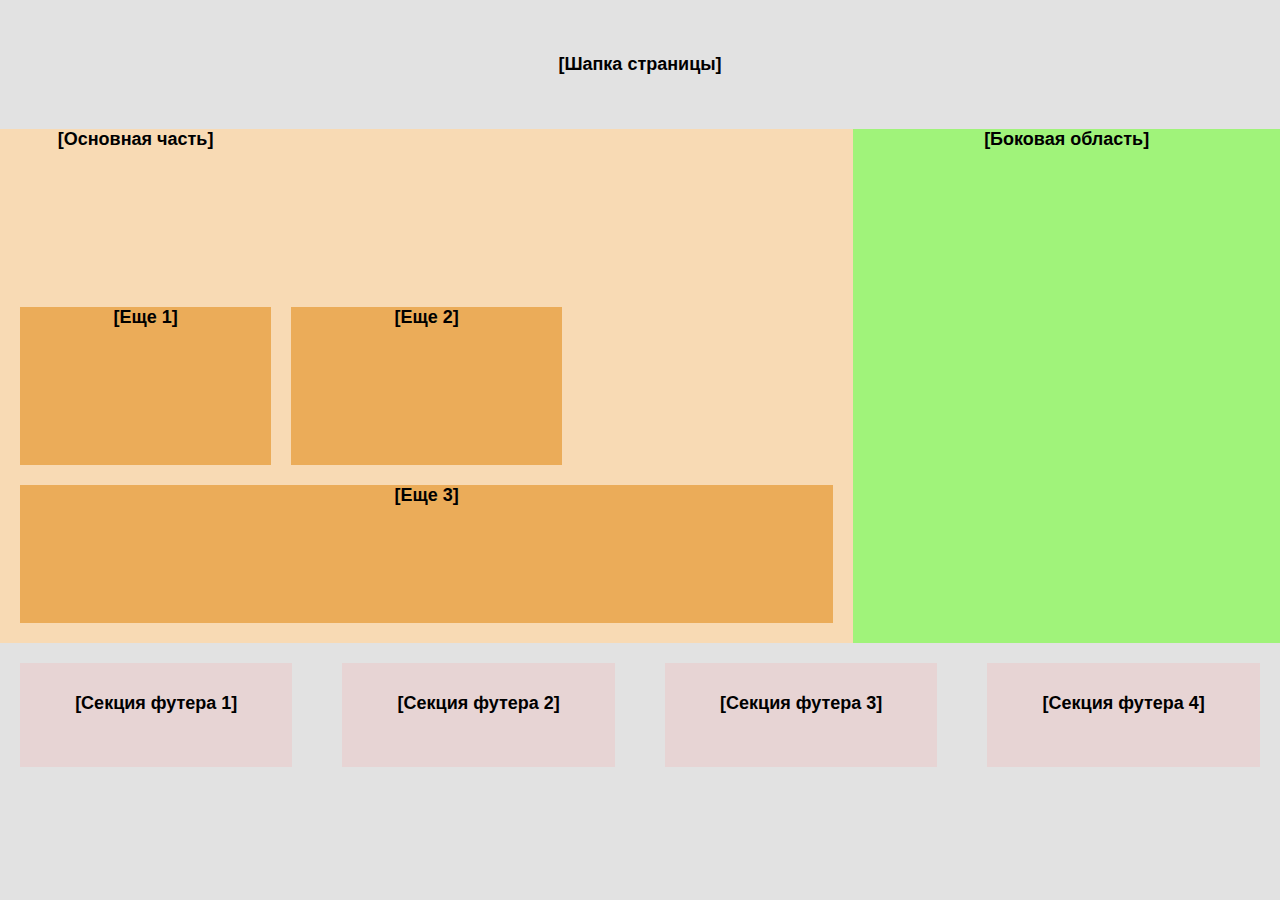
<file: Task1/index.html>
<!DOCTYPE html>
<html lang="en">
<head>
    <meta charset="UTF-8">
    <meta http-equiv="X-UA-Compatible" content="IE=edge">
    <meta name="viewport" content="width=device-width, initial-scale=1.0">
    <title>Document</title>
<link href="./assets/styles/style.css" rel="stylesheet">
<link rel="stylesheet" href="./assets/styles/normalize.css">
</head>
<body>
    <div class="container">
        <header class="header">[Шапка страницы]</header>
        <main class="main">[Основная часть]
            <div class="box box1">[Еще 1]</div>
            <div class="box box2">[Еще 2]</div>
            <div class="box box3">[Еще 3]</div>
        </main>
        <aside class="aside">[Боковая область]</aside>
        <footer class="footer">
            <div class="Fbox">[Секция футера 1]</div>
            <div class="Fbox">[Секция футера 2]</div>
            <div class="Fbox">[Секция футера 3]</div>
            <div class="Fbox">[Секция футера 4]</div>
        </footer>
    </div>
</body>
</html>
</file>
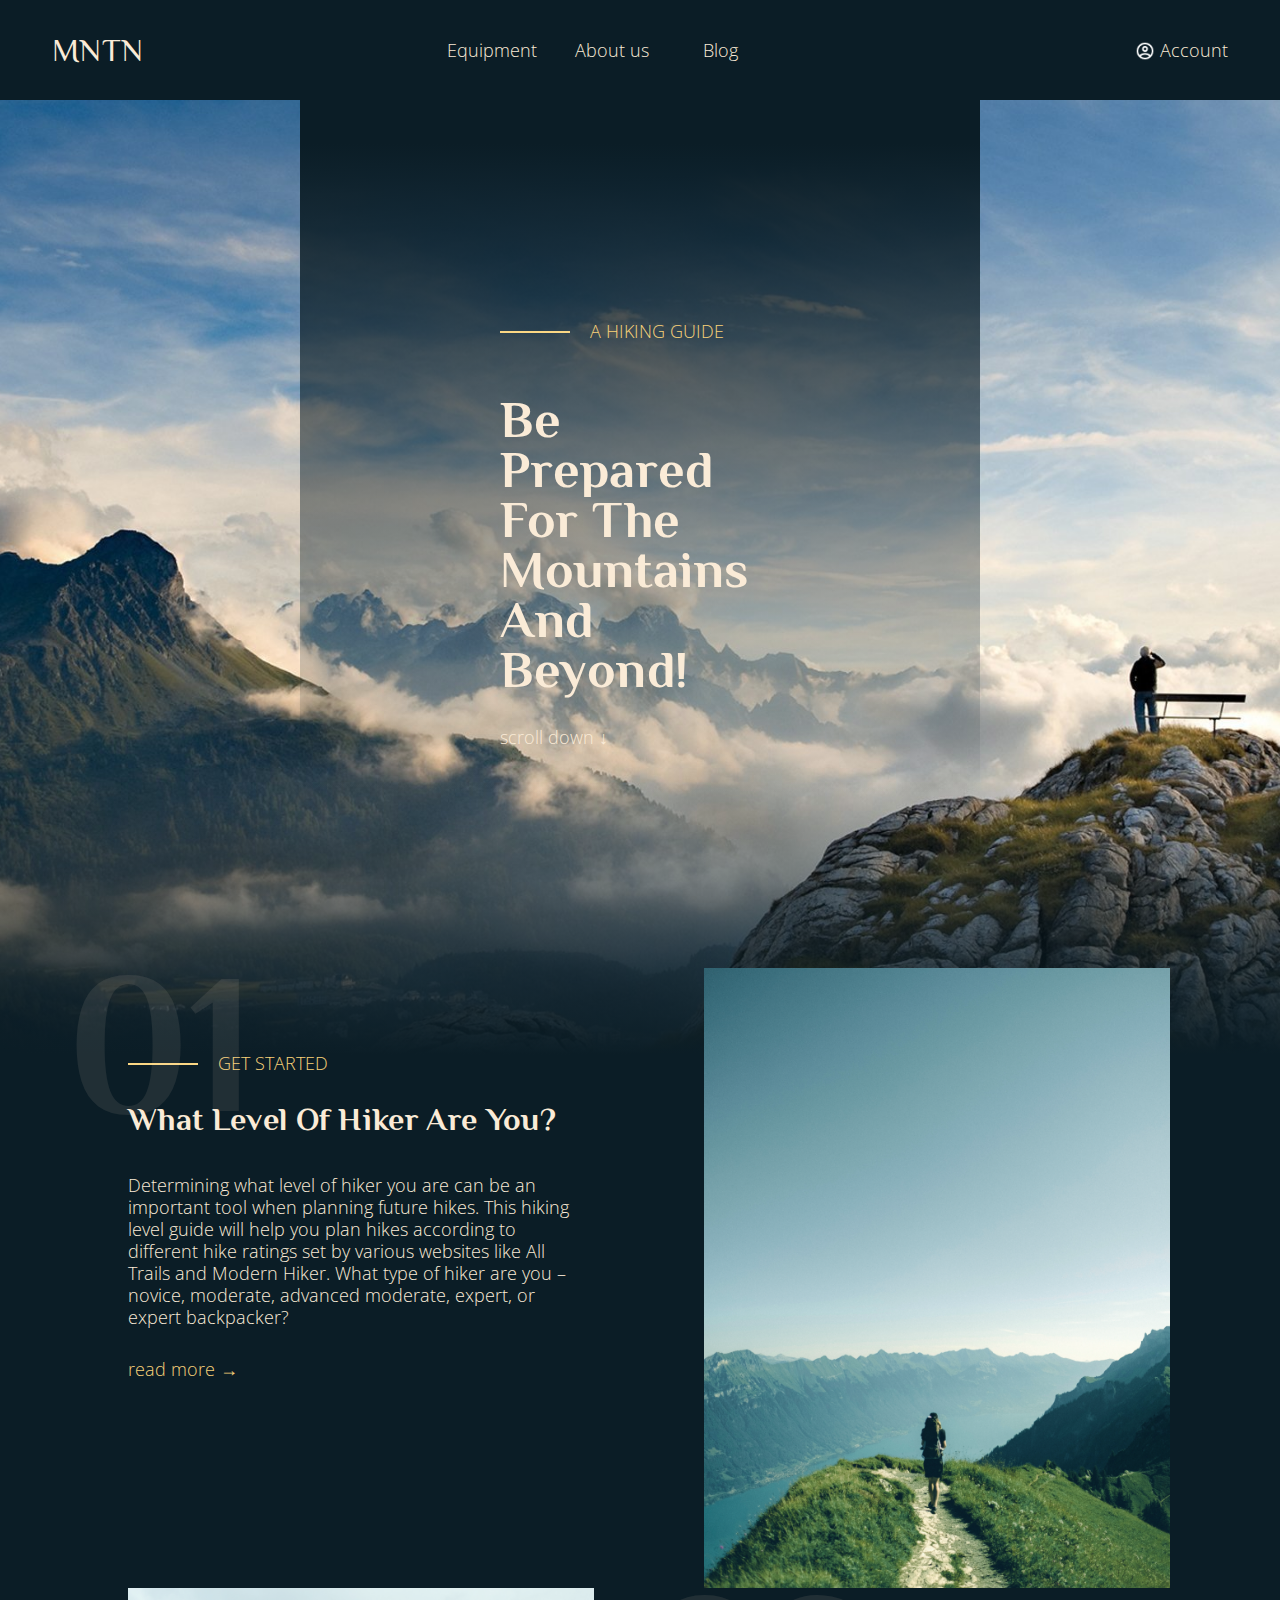
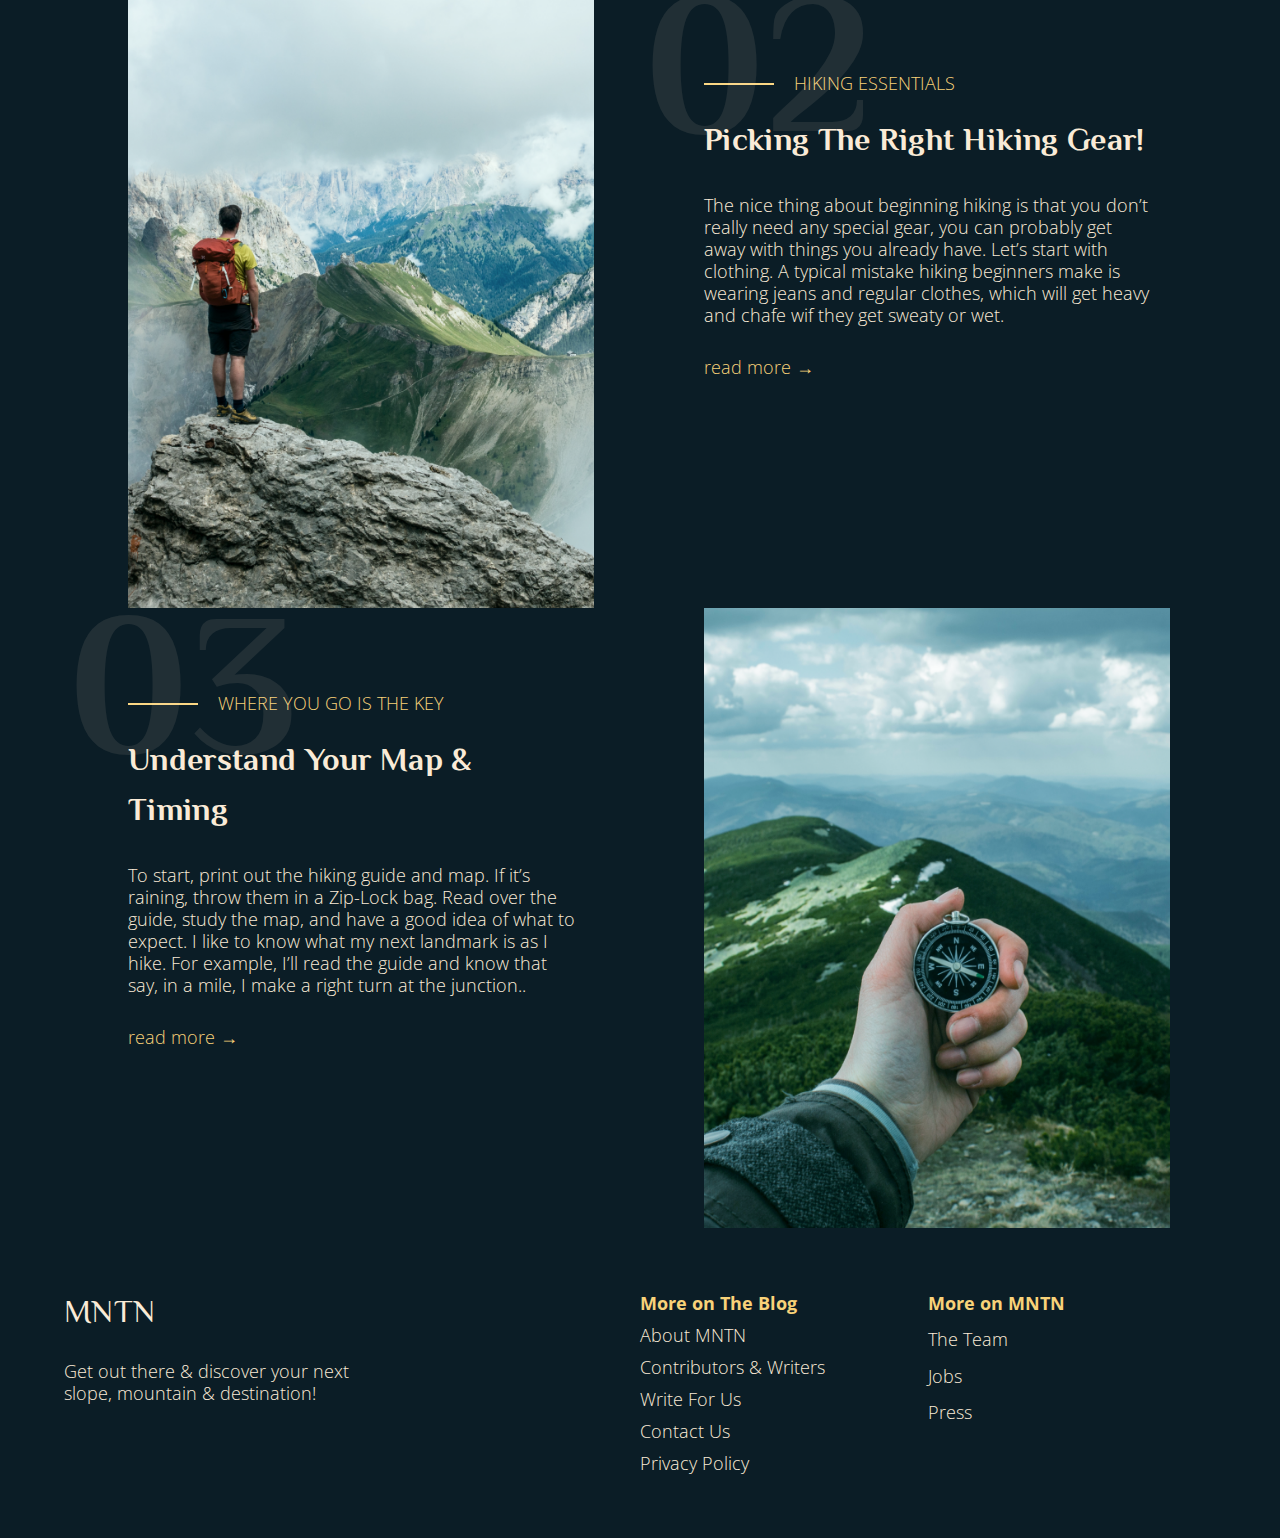
<file: Task2/index.html>
<!DOCTYPE html>
<html lang="en">
<head>
    <meta charset="UTF-8">
    <meta http-equiv="X-UA-Compatible" content="IE=edge">
    <meta name="viewport" content="width=device-width, initial-scale=1.0">
    <title>Document</title>
    <link rel="stylesheet" href="./assets/styles/normalize.css">
    <link rel="preconnect" href="https://fonts.googleapis.com">
    <link rel="preconnect" href="https://fonts.gstatic.com" crossorigin>
    <link href="https://fonts.googleapis.com/css2?family=Philosopher&display=swap" rel="stylesheet">
    <link rel="preconnect" href="https://fonts.googleapis.com">
    <link rel="preconnect" href="https://fonts.gstatic.com" crossorigin>
    <link href="https://fonts.googleapis.com/css2?family=Open+Sans:wght@300&display=swap" rel="stylesheet">
    <link href="./assets/styles/style.css" rel="stylesheet">
    <link rel="stylesheet" href="./assets/styles/normalize.css">
</head>

<body>
    <div class="container">
    <header>
        <div class="logo">MNTN</div>
        <nav>
            <a href="">Equipment</a>
            <a href="">About us</a>
            <a href="">Blog</a>
        </nav>
        <a class="account" href=""><img src="./assets/images/icon.png" alt="icon" class="icon">  Account</a>
    </header> 
    <main>
        <div class="headerGroup">
            <div class="tagline"> <img  src="./assets/images/Rectangle2.1.png" alt="line" class="line"> A HIKING GUIDE</div>
            <h1>Be prepared for the Mountains and beyond!</h1>
            <div class="scroll"><a href="#firstArticle">scroll down ↓</a></div>
        </div>
        <div class="text01" id="firstArticle">
            <div class="number">01</div>
            <div class="tagline"> <img src="./assets/images/Rectangle2.1.png" alt="line" class="line"> GET STARTED</div>
            <h2>What level of  hiker are you?</h2>
            <div class="text">Determining what level of hiker you are can be an important tool when planning future hikes. This hiking level guide will help you plan hikes according to different hike ratings set by various websites like All Trails and Modern Hiker. What type of hiker are you – novice, moderate, advanced moderate, expert, or expert backpacker? </div>
            <a href="" class="readMore">read more → </a>
        </div>
        <img class="img1" src="./assets/images/01.png" alt="travel">
        <img class="img2" src="./assets/images/02.png" alt="mountains">
        <div class="text02">
            <div class="number">02</div>
            <div class="tagline"> <img src="./assets/images/Rectangle2.1.png" alt="line" class="line"> HIKING ESSENTIALS</div>
            <h2>Picking the right Hiking Gear!</h2>
            <div class="text">The nice thing about beginning hiking is that you don’t really need any special gear, you can probably get away with things you already have. Let’s start with clothing. A typical mistake hiking beginners make is wearing jeans and regular clothes, which will get heavy and chafe wif they get sweaty or wet.</div>
            <a href="" class="readMore">read more →</a>
        </div>
        <div class="text03">
            <div class="number">03</div>
            <div class="tagline"> <img src="./assets/images/Rectangle2.1.png" alt="line" class="line"> WHERE YOU GO IS THE KEY</div>
            <h2>Understand Your Map & Timing</h2>
            <div class="text">To start, print out the hiking guide and map. If it’s raining, throw them in a Zip-Lock bag. Read over the guide, study the map, and have a good idea of what to expect. I like to know what my next landmark is as I hike. For example, I’ll read the guide and know that say, in a mile, I make a right turn at the junction..</div>
            <a href="" class="readMore">read more →</a>
        </div>
        <img class="img3" src="./assets/images/03.png" alt="compass">
    </main>
    <footer>
        <div class="footerText">
            <div class="logo">MNTN</div>
            <div class="text">Get out there & discover your next slope, mountain & destination!</div>
        </div>
        <div class="nav">
                <div class="headContacts">More on The Blog</div>
                        <a href="">About MNTN</a>
                        <a href="">Contributors & Writers</a>
                        <a href="">Write For Us</a>
                        <a href="">Contact Us</a>
                        <a href="">Privacy Policy</a>
        </div>
        <div class="nav">
                <div class="headContacts">More on MNTN</div>
                    <a href="">The Team</a>
                    <a href="">Jobs</a>
                    <a href="">Press</a>
                
        </div>
    </footer>
</div>
</body>
</html>
</file>
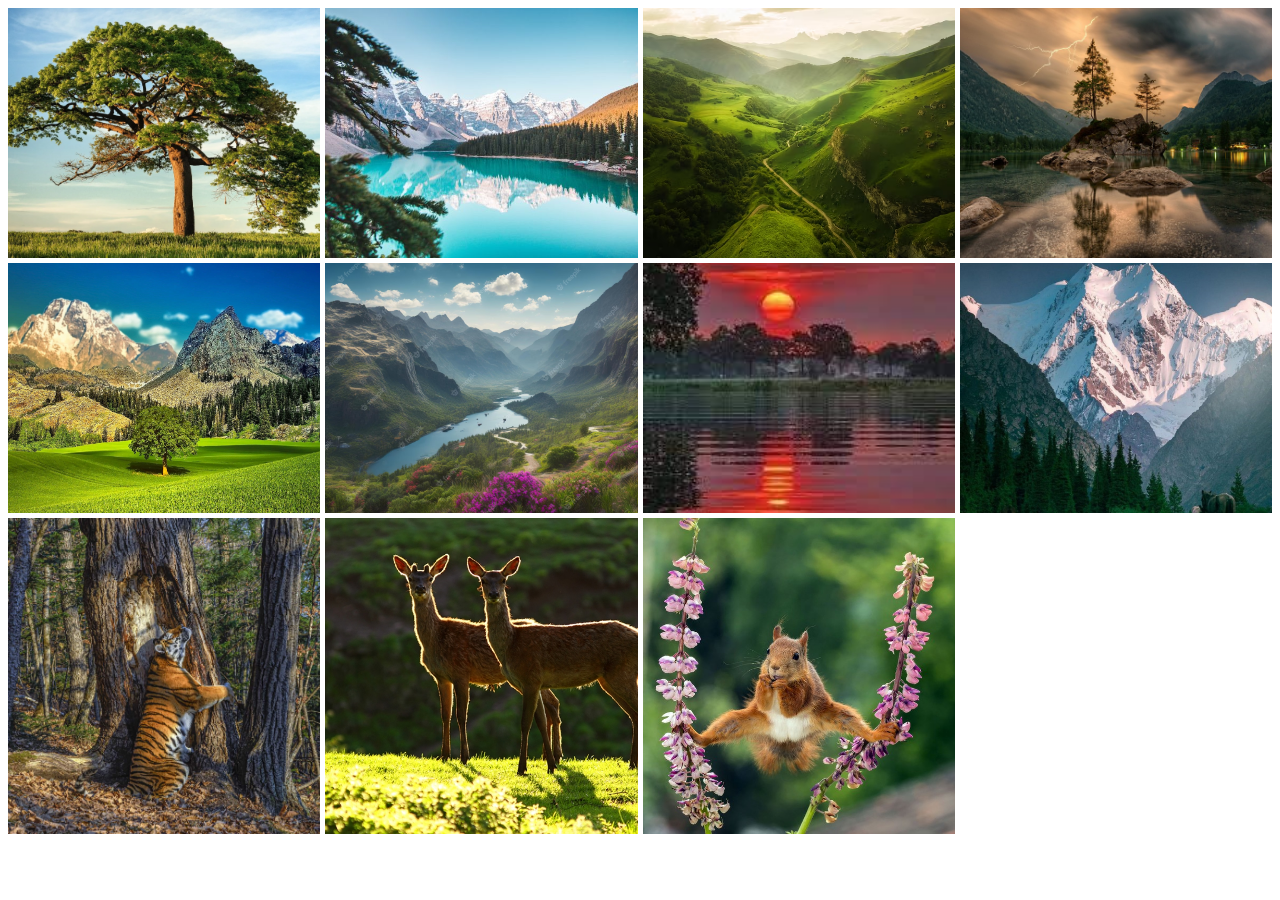
<file: Task3/index.html>
<!DOCTYPE html>
<html lang="en">
<head>
    <meta charset="UTF-8">
    <meta http-equiv="X-UA-Compatible" content="IE=edge">
    <meta name="viewport" content="width=device-width, initial-scale=1.0">
    <title>Document</title>
    <link href="./assets/styles/style.css" rel="stylesheet">
</head>
<body>
    <div class="container">
        <div><img src="./assets/images/1.webp" alt="photo1"></div>
        <div><img src="./assets/images/2.jpg" alt="photo2"></div>
        <div><img src="./assets/images/3.avif" alt="photo3"></div>
        <div><img src="./assets/images/4.jpg" alt="photo4"></div>
        <div><img src="./assets/images/5.jpg" alt="photo5"></div>
        <div><img src="./assets/images/6.avif" alt="photo6"></div>
        <div><img src="./assets/images/7.jpg" alt="photo7"></div>
        <div><img src="./assets/images/8.jpg" alt="photo8"></div>
        <div><img src="./assets/images/9.jpg" alt="photo9"></div>
        <div><img src="./assets/images/10.jpg" alt="photo10"></div>
        <div><img src="./assets/images/11.jpeg" alt="photo11"></div>
    </div>
</body>
</html>
</file>
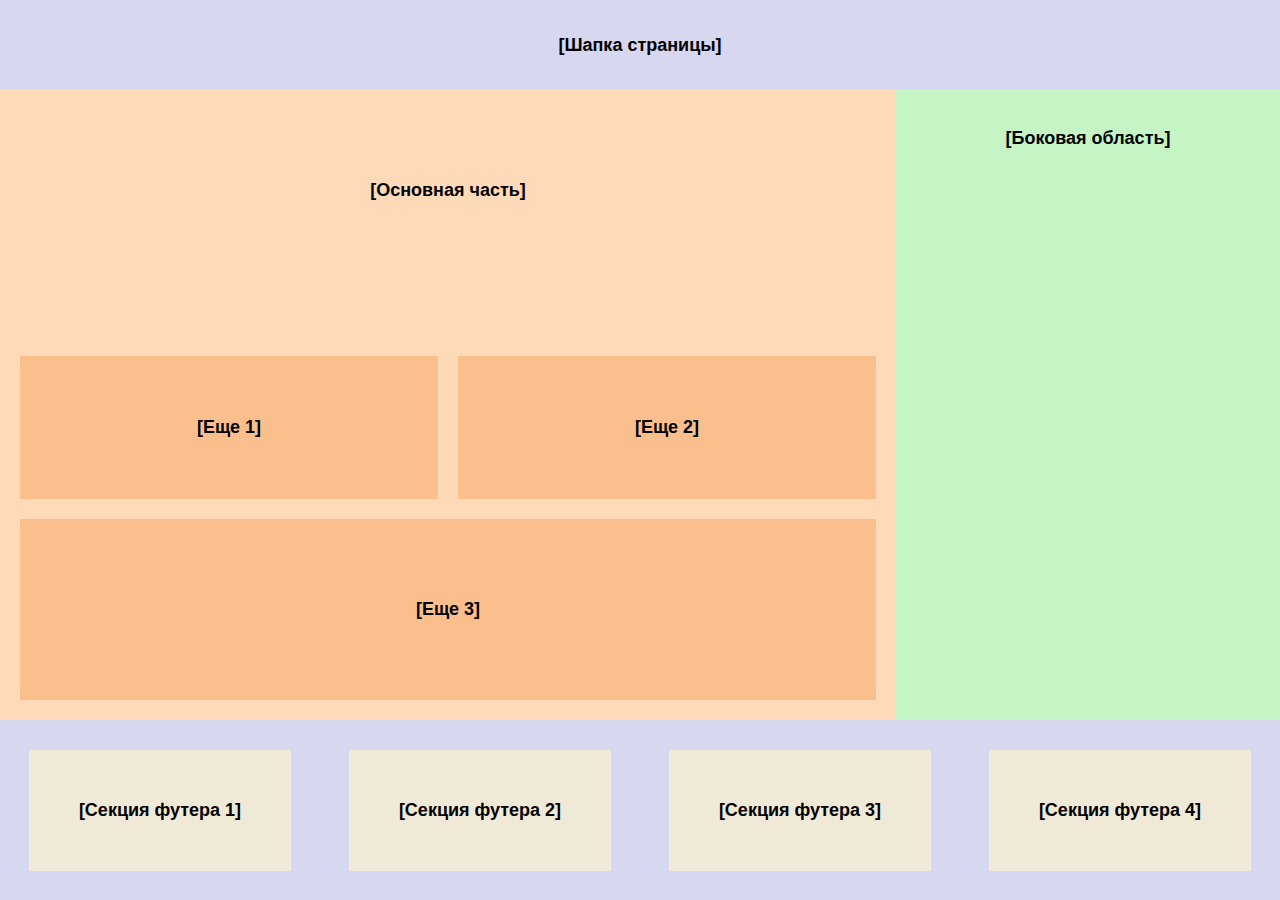
<file: Task1/index2.html>
<!DOCTYPE html>
<html lang="ru">
<head>
    <meta charset="UTF-8">
    <meta http-equiv="X-UA-Compatible" content="IE=edge">
    <meta name="viewport" content="width=device-width, initial-scale=1.0">
    <title>Document</title>
    <link href="./assets/styles/style2.css" rel="stylesheet">
    <link rel="stylesheet" href="./assets/styles/normalize.css">
</head>
<body>
    <div class="container">
    <header>[Шапка страницы]</header>
    <main>
        <div class="mainbox">
            <div class="mainpart">[Основная часть]</div>
            <div class="part2">
                <p class="top">[Еще 1]</p>
                <p class="top">[Еще 2]</p>
            </div>
            <div class="part3">[Еще 3]</div>
            
        </div>
        <aside>[Боковая область]</aside>
    </main>
    <footer>
        <p>[Секция футера 1]</p>
        <p>[Секция футера 2]</p>
        <p>[Секция футера 3]</p>
        <p>[Секция футера 4]</p>
    </footer>
</div>
</body>
</html>
</file>
<file: Task1/assets/styles/style.css>
*{
    margin: 0;
    padding: 0;
    box-sizing: border-box;
    font-family: Arial, Helvetica, sans-serif;
    font-weight: bold;
    font-size: large;
    text-align: center;
}
.container{
    display: grid;
    height: 100vh;
    grid-template-columns: repeat(auto-fit, minmax(250px, 1fr));
    grid-template-rows: 1fr 4fr 2fr;
    grid-template-areas: 
    "header header header"
    "main main aside"
    "footer footer footer";
    background-color: rgba(128, 128, 128, 0.233);
}
.header{
    grid-area: header;
    align-self: center;
}
.main{
    grid-area: main;
    display: grid;
    grid-template-columns: repeat(auto-fit, minmax(250px, 3fr));
    grid-template-rows: repeat(3, 1fr);
    gap: 20px;
    background-color: rgb(248, 218, 180);
    
}
.box{
    background-color: rgb(235, 172, 89);
    
}
.box1{
    grid-area: 2/1/3/2;
    margin-left: 20px;
}
.box2{
    grid-area: 2/2/3/3;
}
.box3{
    grid-area: 3/1/4/4;
    margin-left: 20px;
    margin-right: 20px;
    margin-bottom: 20px;
}
.aside{
    grid-area: aside;
    background-color: rgb(160, 243, 122);
;
}
.footer{
    grid-area: footer;
    display: grid;
    grid-template-columns: repeat(auto-fit, minmax(250px, 3fr));
    grid-template-rows: 80%;
    height: 20vh;
    gap: 10px;
}
.Fbox{
    background-color: rgb(231, 212, 212);
    margin: 20px;
    padding: 30px; 
}
</file>
<file: Task2/assets/styles/style.css>
*{
    margin: 0;
    padding: 0;
    box-sizing: border-box;
}
.container{
    max-height: 1200px;
    height: 100%;
    width: 100%;
    display: grid;
    grid-template-columns: 100%;
    grid-template-rows: 100px 1fr 1fr;
    background-image:url(MainBackground.jpg); 
    background-position: center;
    background-size: cover; 
}
header{
    display: flex;
    flex-direction: row;
    justify-content: space-around;
    flex-basis: 100%;
    background-color:  #0B1D26;
    align-items: center;
}
.logo{
    font-family: 'Philosopher', sans-serif;
    font-size: 32px;
    line-height: 38px;
    letter-spacing: 0.01em;
    text-transform: capitalize;
    color: antiquewhite;
}
nav{
    display: grid;
    grid-template-columns: repeat(3, 1fr);
    flex-basis: 30%;
    justify-content: space-between;
    margin-left: 200px;
    margin-right: 200px;
    
}
a{
    font-family: 'Open Sans', sans-serif;
    font-style: normal;
    font-weight: 150;
    font-size: 18px;
    line-height: 22px;
    text-decoration: none;
    color: antiquewhite;
}
.account{
    font-family: 'Open Sans', sans-serif;
    font-style: normal;
    font-weight: 150;
    font-size: 18px;
    line-height: 22px;
    text-decoration: none;
    color: antiquewhite;
}
.icon{
    width: 20px;
    height: 20px;
    margin-bottom: -4px;
}
main{
    display: grid;
    grid-template-rows: 1.4fr repeat(3, 1fr);
    grid-template-columns: repeat(2, 1fr);
    grid-template-areas: 
    "headerGroup headerGroup"
    "text01 img1"
    "img2 text02"
    "text03 img3";  
    background: linear-gradient(rgba(246, 247, 248, 0) 25%, #0B1D26 35%);
}
.headerGroup{
    grid-area: headerGroup;
    display: flex;
    flex-basis: 100%;
    flex-direction: column;
    align-items: flex-start;
    justify-content: flex-start;
    padding: 200px;
    margin-left: 300px;
    margin-right: 300px;
    gap: 32px;
    background: linear-gradient(#0B1D26 5%, rgba(246, 247, 248, 0) 80%);
}
img{
    height: 620px;
    width: 466px;
    /*когда хочу добавить margin-bottom для img, то, указанная в свойстве величина, будто распространяется и на "headerGroup" и все сьезжает вниз, не могу понять, почему*/
}
.tagline{
    margin-top: 20px;
    margin-bottom: 20px;
    font-family: 'Open Sans', sans-serif;
    font-style: normal;
    font-weight: 150;
    font-size: 18px;
    line-height: 22px;
    color: #f8d279;
}
.line{
    width: 70px;
    height: 2px;
    margin-bottom: 5px;
    margin-right: 15px;
    
}
h1{
    font-family: 'Philosopher', sans-serif;
    font-size: 52px;
    line-height: 50px;
    letter-spacing: 0.01em;
    text-transform: capitalize;
    color: antiquewhite;
}
.scroll{
    font-family: 'Open Sans', sans-serif;
    font-style: normal;
    font-weight: 150;
    font-size: 18px;
    line-height: 22px;
    color: antiquewhite;
}
h2{
    font-family: 'Philosopher', sans-serif;
    font-size: 32px;
    line-height: 50px;
    letter-spacing: 0.01em;
    text-transform: capitalize;
    color: antiquewhite;
}
.text{
    margin-top: 30px;
    margin-bottom: 30px;
    font-family: 'Open Sans', sans-serif;
    font-style: normal;
    font-weight: 150;
    font-size: 18px;
    line-height: 22px;
    color: antiquewhite;
}
.readMore{
    font-family: 'Open Sans', sans-serif;
    font-style: normal;
    font-weight: 150;
    font-size: 18px;
    line-height: 22px;
    color: #f8d279;
}
.number{
    position: absolute;
    margin-left: -60px;
    font-family: 'Philosopher', sans-serif;
    font-style:normal;
    font-weight: bolder;
    font-size: 200px;
    line-height: 22px;
    color: rgba(250, 235, 215, 0.089);
}
.text01{
    grid-area: text01;
    margin-left: 20%;
    margin-right: 10%;
    margin-top: 10%;

}
.text02{
    grid-area: text02;
    margin-left: 10%;
    margin-right: 20%;
    margin-top: 10%;
}
.text03{
    grid-area: text03;
    margin-left: 20%;
    margin-right: 10%;
    margin-top: 10%;
}
.img1{
    grid-area: img1;
    margin-left: 10%;
}
.img2{
    grid-area: img2;
    margin-left: 20%;
}
.img3{
    grid-area: img3;
    margin-left: 10%;
}
footer{
    display: grid;
    grid-template-columns: 2fr repeat(2, 1fr);
    grid-template-rows: 1fr;
    padding: 5%;
    background-color:  #0B1D26;
}
.footerText{
    margin-right: 50%;
}
.headContacts{
    margin-bottom: 10px;
    font-family: 'Open Sans', sans-serif;
    font-style: normal;
    font-weight: bold;
    font-size: 18px;
    line-height: 22px;
    color: #f8d279;
}
.nav{
    display: grid;
    grid-template-columns: 1fr;
    grid-template-rows: repeat(5,1fr);
    justify-content: space-between;
}
@media (max-width: 1080px){
    .container{
    grid-template-rows: 20% 1fr 2fr;
}
header{
    display: flex;
    flex-direction: column;
    justify-content: space-around;
    align-items: flex-start;
}
nav{
    display: grid;
    grid-template-columns: 1fr;
    grid-template-rows: repeat(3, 1fr);
    margin-left: 10px;
    margin-right: 10px;
}
main{
    display: grid;
    grid-template-rows: repeat(4, 1fr);
    grid-template-columns: 1fr;
    grid-template-areas: 
    "headerGroup"
    "text01"
    "text02"
    "text03";
}
.img1{
    display: none;
}
.img2{
    display: none;
}
.img3{
    display: none;
}
.headerGroup{
    display: grid;
    grid-template-rows: repeat(3, 1fr);
    grid-template-columns: 1fr;
    align-items: center;
    justify-content: center;
    padding: 2px;
    margin-left: 3px;
    margin-right: 3px;
}
.number{
    font-size: 100px;
    margin-left: -5px;
}
.text01{
    margin: 5%
}
.text02{
    margin: 5%
}
.text03{
    margin: 5%
}
footer{
    display: none;
}
}
</file>
<file: Task3/assets/styles/style.css>
.container {
    display: grid;
    grid-gap: 5px;
    grid-template-columns: repeat(auto-fit, minmax(250px, 1fr));
    grid-template-rows: repeat(2, 250px);
}
img{
    width: 100%;
    height: 100%;
    object-fit: cover;
}
</file>
<file: Task1/assets/styles/style2.css>
*{
    margin: 0;
    padding: 0;
    box-sizing: border-box;
    font-family: Arial, Helvetica, sans-serif;
    font-weight: bold;
    font-size: large;
}
.container{
    display: flex;
    flex-direction: column;
    height: 100vh;
}
header{
    display: flex;
    flex-basis: 10%;
    justify-content: center;
    align-items: center;
    background-color: rgb(215, 215, 240);
}
main{
    display: flex;
    flex-grow: 1;
    background-color: peachpuff;   
}
.mainbox{
    display: flex;
    flex-grow: 1;
    flex-direction: column;
    
}
.mainpart{
    display: flex;
    flex-basis: 40%;
    justify-content: center;
    padding-top: 10%;
}
.part2{
    display: flex;  
    flex-basis: 30%;
    justify-content: space-around; 
    column-gap: 20px; 
    padding: 20px;
}
.top{
    display: flex;
    flex-basis: 50%;
    justify-content: center; 
    align-items: center;
    background-color: rgb(250, 191, 140);
    
}
.part3{
    display: flex; 
    flex-basis: 30%;
    justify-content: center;  
    align-items: center;
    margin-bottom: 20px;
    margin-left: 20px;
    margin-right: 20px;
    background-color: rgb(250, 191, 140);
}
aside{
    display: flex;
    flex-basis: 30%;   
    justify-content: center;
    padding-top: 3%;
    background-color: rgb(197, 245, 197);
}
footer{
    flex-basis: 20%;
    display: flex;
    justify-content: space-around;  
    align-items: center; 
    background-color: rgb(215, 215, 240);
}
p{
    padding: 50px;
    background-color: rgb(240, 233, 215);
}
@media (max-width: 1080px){
    footer{
    display: none;}
    .mainpart{
        flex-basis: 25%;
    }
    .part2{
        flex-direction: column;
        flex-basis: 50%;
        padding: 0px;} /*не понимаю, почему пропадает column-gap в таком случае*/
    .top{
        margin: 10px;}
    .part3{
        flex-basis: 25%;
    margin: 10px;
    }
}
</file>
